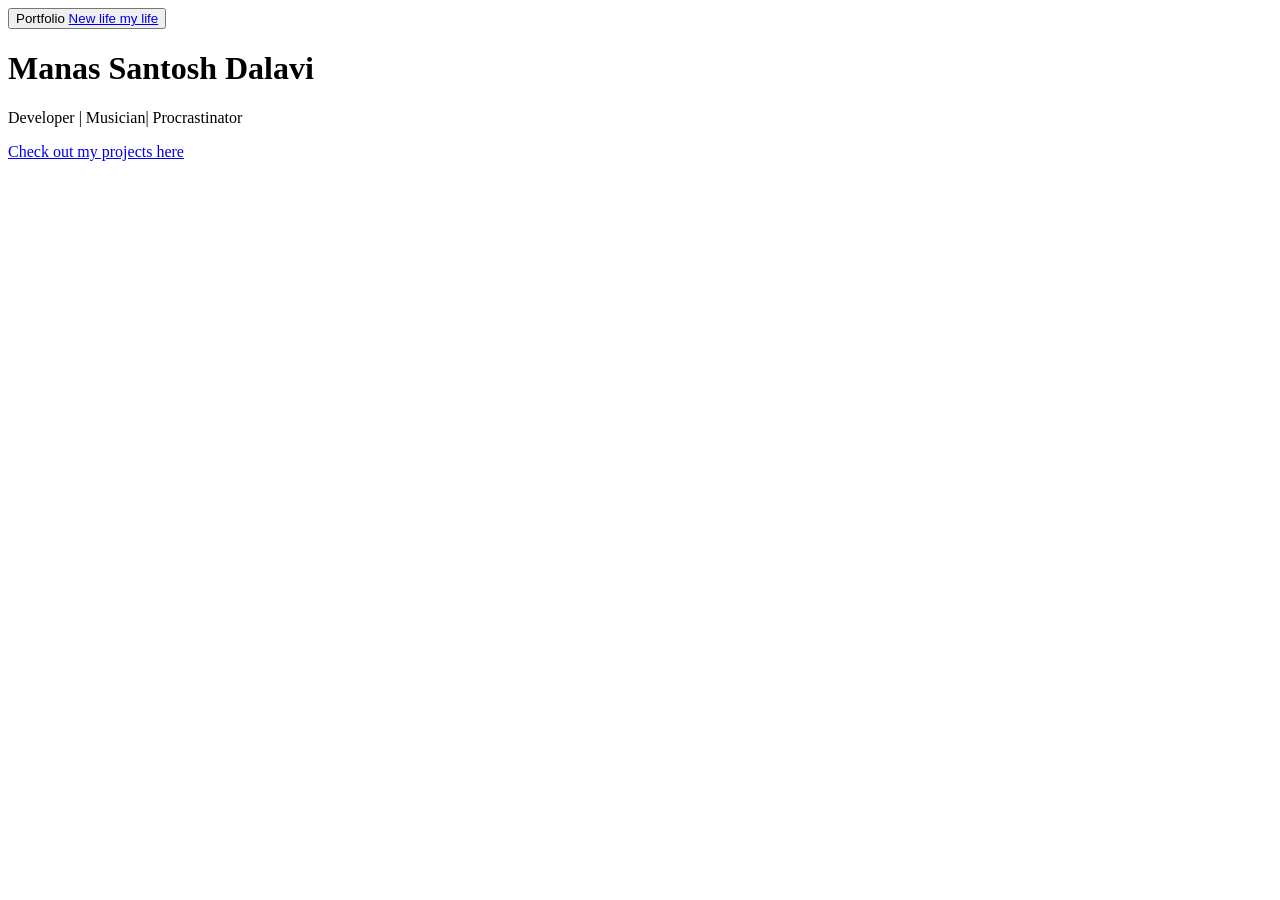
<file: index.html>
<!doctype html>
<html>
    <head>
        <meta charset="UTF-8">
        <meta name="viewport" content="width=device-width, initial-scale=0.1">
        <title>
            First ever website.
        </title>
    </head>
    <button>Portfolio
        <a href="index.html">
            New life my life
        </a>
        </button>
    <h1>Manas Santosh Dalavi</h1>
    <p>Developer | Musician| Procrastinator</p>
    <a href="work.html">Check out my projects here</a>
</html>
</file>
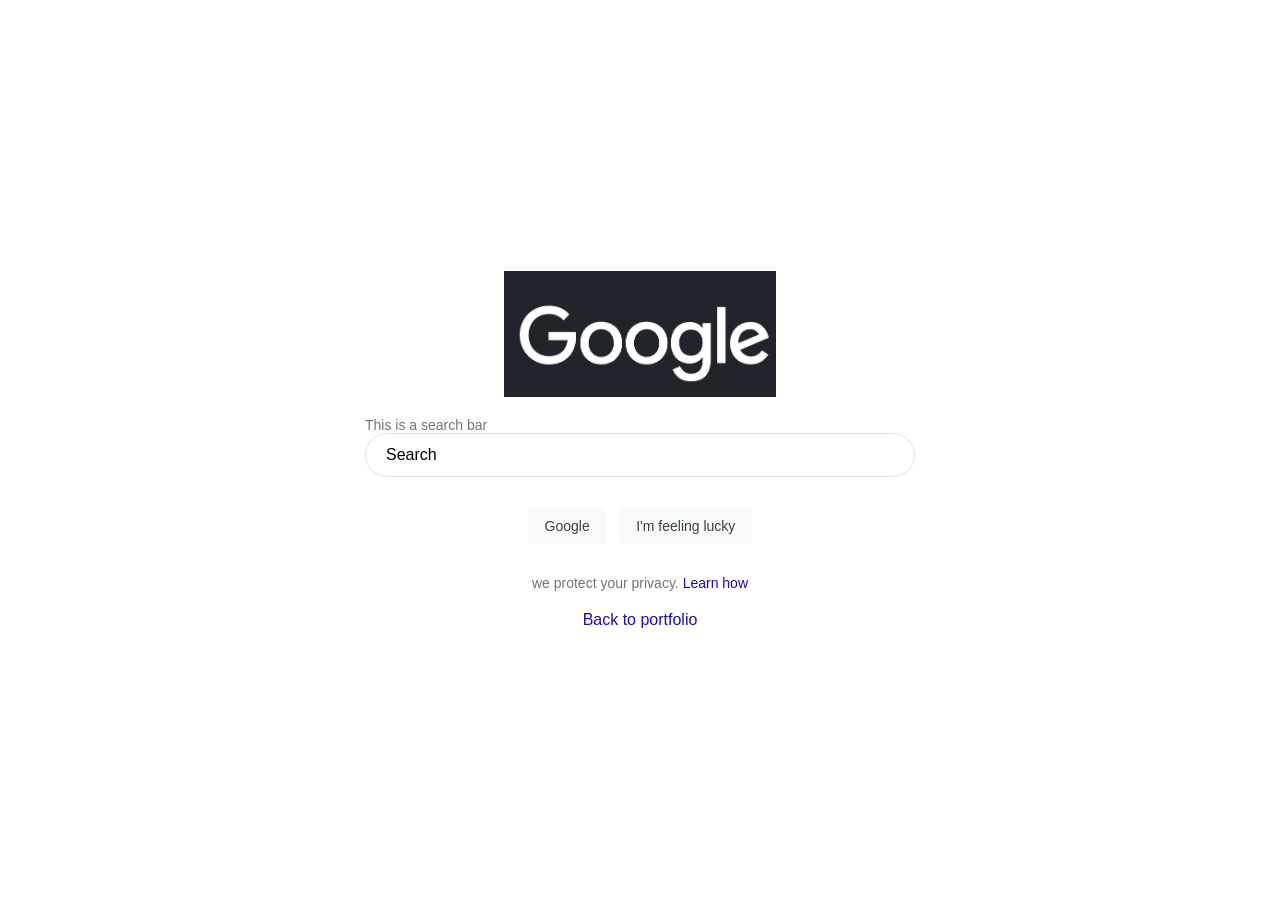
<file: google.com.html>
<!DOCTYPE html>
<html>
    <head> 
        <link rel="stylesheet" href="style.css">
        
    </head>
    <body>
        <div>
            <img src="google.png">
            <form>
                <label>
                    <p>This is a search bar</p>
                    <input type="text" placeholder="Enter your query" value="Search">
                </label>
            </form>
            <div>
                <button>Google</button>
                <button>I'm feeling lucky</button>
            </div>
            <div>
                <p>we protect your privacy. <a href="https://policies.google.com/privacy?hl=en-IN&fg=1">Learn how</a></p>
            </div>
            <a href="index.html">Back to portfolio</a>

        </div>

    </body>
</html>
</file>
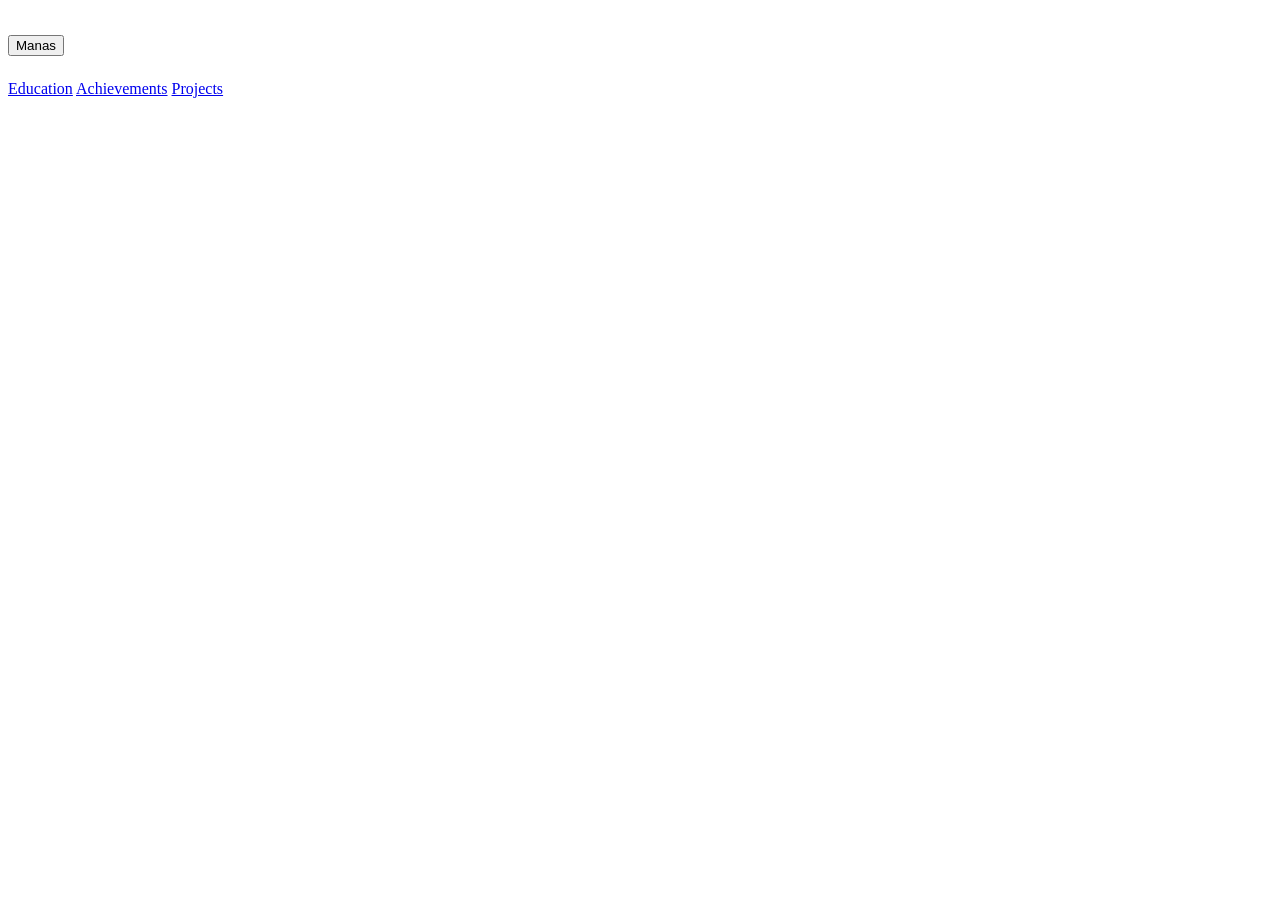
<file: test.html>
<!DOCTYPE html>
<html lang="en">
<head>
    <meta charset="UTF-8">
    <meta name="viewport" content="width=device-width, initial-scale=1.0">
    <title>Personal Portfolio</title>
</head>
<body>
    <Header>
    <h1>
        <button>
            Manas
        </button>
    </h1>
    <a href="#">Education</a>
    <a href="#">Achievements</a>
    <a href="#">Projects</a>
    </Header>
    
    
</body>
</html>
</file>
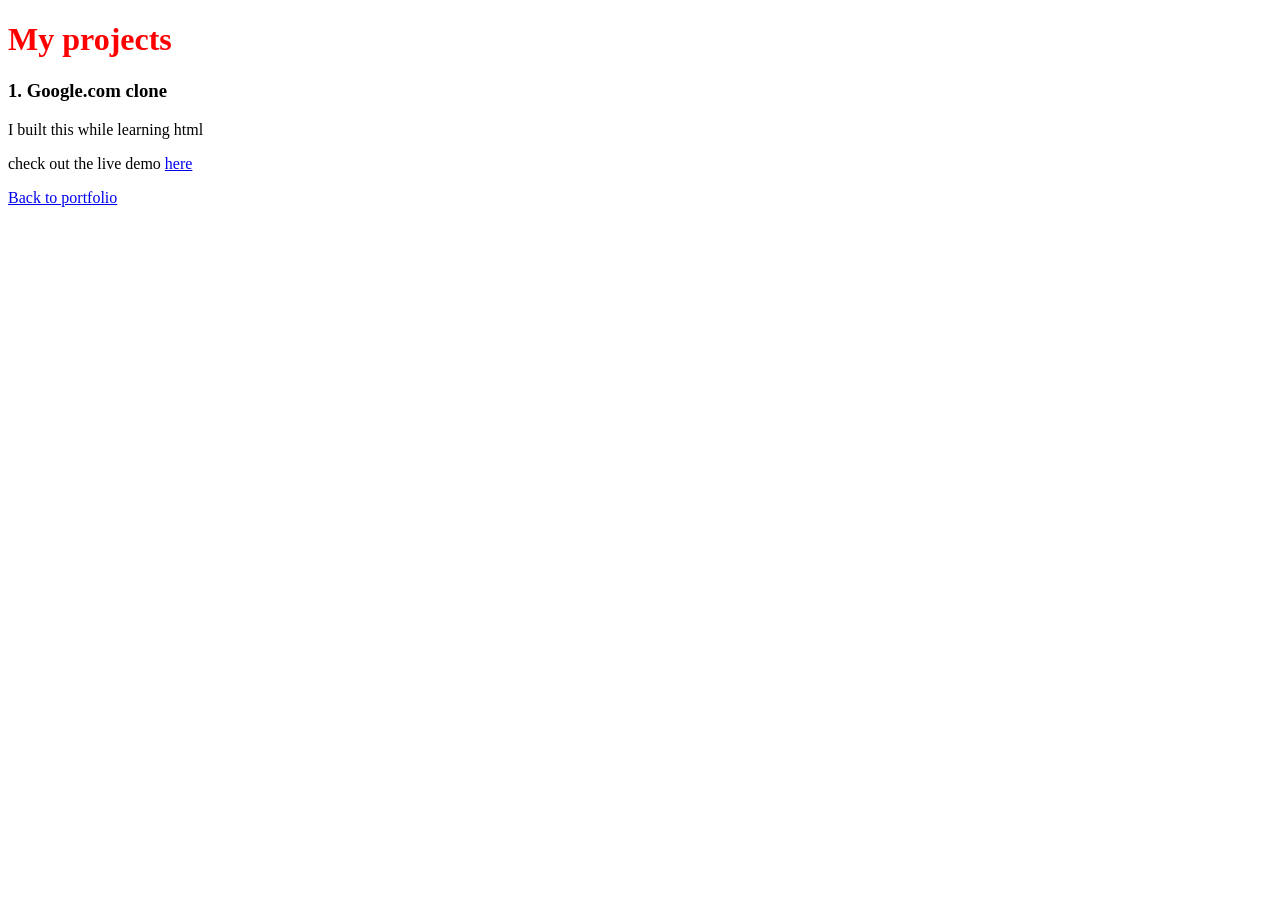
<file: work.html>
<!doctype html>
<html>
    <head>

    </head>
    <body>
        <h1 style="color: red;">My projects</h1>
        <h3>1. Google.com clone </h3>
        <p>I built this while learning html</p>
        <p>check out the live demo <a href="google.com.html" target="_blank">here</a></p>
        <a href="index.html">Back to portfolio</a>
    </body>
</html>
</file>
<file: style.css>
* {
    margin: 0;
    padding: 0;
    box-sizing: border-box;
}

body {
    display: flex;
    justify-content: center;
    align-items: center;
    height: 100vh;
    font-family: Arial, sans-serif;
}

body > div {
    display: flex;
    flex-direction: column;
    align-items: center;
    gap: 20px;
}

img {
    width: 272px;
}

input[type="text"] {
    width: 550px;
    max-width: 90vw;
    height: 44px;
    border-radius: 24px;
    border: 1px solid #dfe1e5;
    padding: 0 20px;
    font-size: 16px;
    outline: none;
    box-shadow: none;
    transition: box-shadow 0.2s ease;
}

input[type="text"]:hover,
input[type="text"]:focus {
    box-shadow: 0 1px 6px rgba(32, 33, 36, 0.28);
    border-color: rgba(223, 225, 229, 0);
}

button {
    background-color: #f8f9fa;
    border: 1px solid #f8f9fa;
    border-radius: 4px;
    color: #3c4043;
    font-size: 14px;
    height: 36px;
    padding: 0 16px;
    margin: 11px 4px;
    cursor: pointer;
}

button:hover {
    box-shadow: 0 1px 1px rgba(0, 0, 0, 0.1);
    border: 1px solid #dadce0;
    background-color: #f8f9fa;
    color: #202124;
}

p {
    font-size: 14px;
    color: #70757a;
}

a {
    color: #1a0dab;
    text-decoration: none;
}

a:hover {
    text-decoration: underline;
}
</file>
